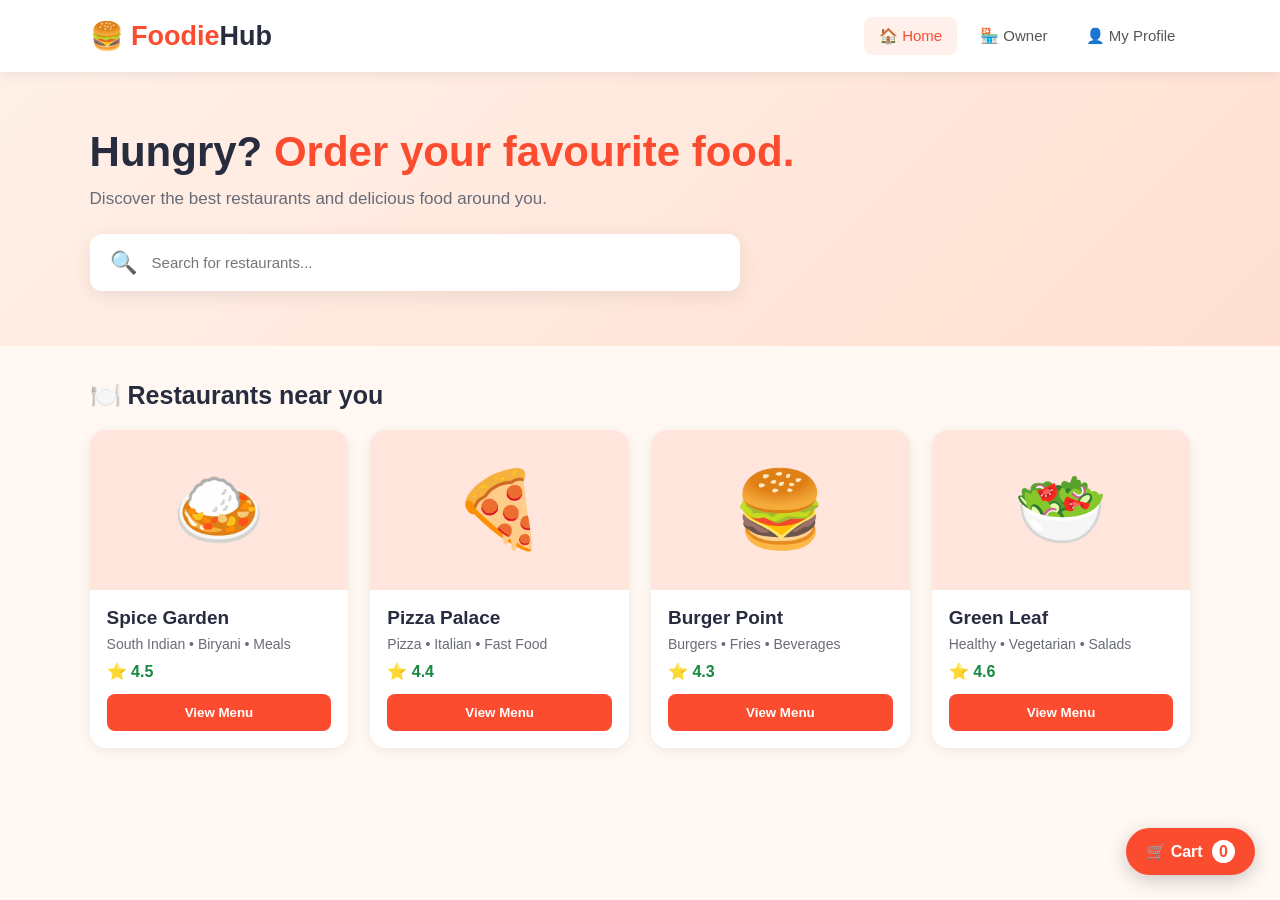
<file: index.html>
<!DOCTYPE html>
<html lang="en">
<head>
<meta charset="UTF-8">
<meta name="viewport" content="width=device-width, initial-scale=1.0">
<title>FoodieHub - Food Delivery</title>
<link rel="stylesheet" href="rest.css">
</head>
<body>
<header>
    <div class="logo">
        🍔 Foodie<span>Hub</span>
    </div>
    <nav>
        <button
            id="customerNav"
            class="active"
            onclick="showPage('customerPage', this)">
            🏠 Home
        </button>
        <button
            onclick="showPage('ownerPage', this)">
            🏪 Owner
        </button>
        <button
            onclick="showPage('profilePage', this)">
            👤 My Profile
        </button>
    </nav>
</header>
<section id="customerPage" class="page active">
    <div class="customer-hero">
        <div class="hero-content">
            <h1>
                Hungry?
                <span>Order your favourite food.</span>
            </h1>
            <p>
                Discover the best restaurants and delicious
                food around you.
            </p>
            <div class="search-container">
                <span>🔍</span>
                <input
                    type="text"
                    id="searchInput"
                    placeholder="Search for restaurants..."
                    onkeyup="searchRestaurants()">
            </div>
        </div>
    </div>
    <div class="container">
        <h2 class="section-title">
            🍽️ Restaurants near you
        </h2>
        <div
            class="restaurant-grid"
            id="restaurantGrid">

            <div
                class="restaurant-card"
                data-name="Spice Garden">
                <div class="restaurant-image">
                    🍛
                </div>
                <div class="restaurant-info">
                    <h3>Spice Garden</h3>
                    <p>
                        South Indian • Biryani • Meals
                    </p>
                    <span class="rating">
                        ⭐ 4.5
                    </span>
                    <button
                        class="view-menu"
                        onclick="openRestaurant('Spice Garden')">
                        View Menu
                    </button>
                </div>
            </div>

            <div
                class="restaurant-card"
                data-name="Pizza Palace">
                <div class="restaurant-image">
                    🍕
                </div>
                <div class="restaurant-info">
                    <h3>Pizza Palace</h3>
                    <p>
                        Pizza • Italian • Fast Food
                    </p>
                    <span class="rating">
                        ⭐ 4.4
                    </span>
                    <button
                        class="view-menu"
                        onclick="openRestaurant('Pizza Palace')">
                        View Menu
                    </button>
                </div>
            </div>
            <div
                class="restaurant-card"
                data-name="Burger Point">
                <div class="restaurant-image">
                    🍔
                </div>
                <div class="restaurant-info">
                    <h3>Burger Point</h3>
                    <p>
                        Burgers • Fries • Beverages
                    </p>
                    <span class="rating">
                        ⭐ 4.3
                    </span>
                    <button
                        class="view-menu"
                        onclick="openRestaurant('Burger Point')">
                        View Menu
                    </button>
                </div>
            </div>
            
            <div
                class="restaurant-card"
                data-name="Green Leaf">
                <div class="restaurant-image">
                    🥗
                </div>
                <div class="restaurant-info">
                    <h3>Green Leaf</h3>
                    <p>
                        Healthy • Vegetarian • Salads
                    </p>
                    <span class="rating">
                        ⭐ 4.6
                    </span>
                    <button
                        class="view-menu"
                        onclick="openRestaurant('Green Leaf')">
                        View Menu
                    </button>
                </div>
            </div>
        </div>
    </div>

    <div
        id="menuSection"
        class="menu-section hidden">

        <button
            class="back-button"
            onclick="closeMenu()">
            ← Back to Restaurants
        </button>
        <div class="restaurant-heading">
            <h2 id="selectedRestaurant"></h2>
            <p id="restaurantDescription"></p>
        </div>
        <div
            class="menu-grid"
            id="menuGrid">
        </div>
    </div>
</section>

<section
    id="ownerPage"
    class="page owner-page">
    <div class="owner-top">
        <h1>
            🏪 Owner Dashboard
        </h1>
        <p>
            Manage your restaurant orders and sales.
        </p>
    </div>

    <div class="stats">
        <div class="stat-card">
            <p>Total Orders</p>
            <h2 id="totalOrders">0</h2>
        </div>
        <div class="stat-card">
            <p>Pending Orders</p>
            <h2 id="pendingOrders">0</h2>
        </div>
        <div class="stat-card">
            <p>Delivered</p>
            <h2 id="deliveredOrders">0</h2>
        </div>
        <div class="stat-card">
            <p>Total Sales</p>
            <h2 id="totalSales">₹0</h2>
        </div>
    </div>

    <h2 class="section-title">
        📦 Customer Orders
    </h2>
    <div id="ordersContainer">
    </div>
</section>

<section
    id="profilePage"
    class="page profile-page">
    <div class="profile-header">
        <div class="profile-photo">
            👩
        </div>
        <div>
            <h2 id="profileName">
                Sridharshini
            </h2>
            <p>dharshini07@gmail.com</p>
            <p> 📱 +91 97500 17083</p>
        </div>
    </div>

    <div class="profile-grid">
        
        <div class="profile-card">
            <h3>
                👤 Personal Information
            </h3>
            <div class="profile-row">
                <span>Name</span>
                <br>
                <strong>Sridharshini</strong>
            </div>
            <div class="profile-row">
                <span>Email</span>
                <br>
                <strong>
                    dharshini07@gmail.com
                </strong>
            </div>
            <div class="profile-row">
                <span>Phone</span>
                <br>
                <strong>
                    +91 97500 17083
                </strong>
            </div>
        </div>

        <div class="profile-card">
            <h3>
                📍 Saved Address
            </h3>
            <div class="profile-row">
                <strong> Home</strong>
                <br>
                <span>
                    62, Anna Nagar,
                    Bhavani, Tamil Nadu
                </span>
            </div>
            <div class="profile-row">
                <strong>
                    Office
                </strong>
                <br>
                <span>
                    IT Park Road,
                    Bhavani, Tamil Nadu
                </span>
            </div>
        </div>
        
        <div class="profile-card">
            <h3>
                🧾 My Order History
            </h3>
            <div id="profileOrders">
                <p>
                    No orders yet.
                </p>
            </div>
        </div>
        
        <div class="profile-card">
            <h3>
                ⚙️ Account
            </h3>
            <div class="profile-row">
                🔔 Notifications
            </div>
            <div class="profile-row">
                ❤️ Favourite Restaurants
            </div>
            <div class="profile-row">
                💳 Payment Methods
            </div>
            <div class="profile-row">
                🛟 Help & Support
            </div>
        </div>
    </div>
</section>

<div
    class="cart-button"
    onclick="openCart()">
    🛒 Cart
    <span
        id="cartCount"
        class="cart-count">
        0
    </span>
</div>

<div
    id="cartModal"
    class="modal">
    <div class="modal-box">
        <div class="modal-header">
            <h2>
                🛒 Your Cart
            </h2>
            <span
                class="close"
                onclick="closeCart()">
                ×
            </span>
        </div>
        <div id="cartItems">
        </div>
        <div class="total">
            <span>
                Total
            </span>
            <span id="cartTotal">
                ₹0
            </span>
        </div>
        <button
            class="checkout"
            onclick="placeOrder()">
            Place Order
        </button>
    </div>
</div>
<div
    id="toast"
    class="toast">
    Item added to cart!
</div>
<script src="rest.js"></script>
</body>
</html>
</file>
<file: rest.css>
* {
    margin: 0;
    padding: 0;
    box-sizing: border-box;
    font-family: Arial, Helvetica, sans-serif;
}
body {
    background: #fff8f3;
    color: #282c3f;
}
button {
    cursor: pointer;
}

.hidden {
    display: none !important;
}

header {
    background: white;
    height: 72px;
    display: flex;
    align-items: center;
    justify-content: space-between;
    padding: 0 7%;
    box-shadow: 0 2px 12px rgba(0,0,0,0.08);
    position: sticky;
    top: 0;
    z-index: 1000;
}

.logo {
    font-size: 27px;
    font-weight: bold;
    color: #fc4c2f;
}

.logo span {
    color: #282c3f;
}

nav {
    display: flex;
    gap: 8px;
}

nav button {
    border: none;
    background: transparent;
    padding: 10px 15px;
    color: #555;
    font-size: 15px;
    border-radius: 8px;
}

nav button:hover,
nav button.active {
    color: #fc4c2f;
    background: #fff0eb;
}


.page {
    display: none;
    min-height: calc(100vh - 72px);
}

.page.active {
    display: block;
}


.customer-hero {
    background: linear-gradient(
        135deg,
        #fff0e8,
        #ffe0d2
    );

    padding: 55px 7%;
}

.hero-content {
    max-width: 850px;
}

.hero-content h1 {
    font-size: 42px;
    line-height: 1.2;
    margin-bottom: 12px;
}

.hero-content h1 span {
    color: #fc4c2f;
}

.hero-content p {
    color: #686b78;
    font-size: 17px;
    margin-bottom: 25px;
}


.search-container {
    background: white;
    max-width: 650px;
    display: flex;
    align-items: center;
    border-radius: 12px;
    padding: 5px;
    box-shadow: 0 5px 20px rgba(0,0,0,0.08);
}

.search-container span {
    font-size: 22px;
    margin-left: 15px;
}

.search-container input {
    flex: 1;
    border: none;
    outline: none;
    padding: 15px;
    font-size: 15px;
}


.container {
    padding: 35px 7%;
}

.section-title {
    font-size: 25px;
    margin-bottom: 20px;
}


.restaurant-grid {
    display: grid;
    grid-template-columns:
        repeat(auto-fit, minmax(230px, 1fr));

    gap: 22px;
}

.restaurant-card {
    background: white;
    border-radius: 16px;
    overflow: hidden;
    box-shadow: 0 3px 14px rgba(0,0,0,0.07);
    transition: 0.3s;
}

.restaurant-card:hover {
    transform: translateY(-5px);
    box-shadow: 0 7px 20px rgba(0,0,0,0.12);
}

.restaurant-image {
    height: 160px;
    background: #ffe5dc;
    display: flex;
    align-items: center;
    justify-content: center;
    font-size: 75px;
}

.restaurant-info {
    padding: 17px;
}

.restaurant-info h3 {
    font-size: 19px;
    margin-bottom: 7px;
}

.restaurant-info p {
    color: #686b78;
    font-size: 14px;
    margin-bottom: 10px;
}

.rating {
    color: #168a42;
    font-weight: bold;
}

.view-menu {
    margin-top: 13px;
    width: 100%;
    padding: 11px;
    border: none;
    background: #fc4c2f;
    color: white;
    border-radius: 8px;
    font-weight: bold;
}


.menu-section {
    padding: 30px 7%;
    background: #fffaf7;
}

.back-button {
    border: none;
    background: #282c3f;
    color: white;
    padding: 9px 15px;
    border-radius: 7px;
    margin-bottom: 20px;
}

.restaurant-heading {
    margin-bottom: 20px;
}

.restaurant-heading h2 {
    font-size: 28px;
}

.restaurant-heading p {
    color: #686b78;
    margin-top: 6px;
}

.menu-grid {
    display: grid;
    grid-template-columns:
        repeat(auto-fit, minmax(260px, 1fr));

    gap: 20px;
}

.food-card {
    background: white;
    padding: 18px;
    border-radius: 14px;
    display: flex;
    justify-content: space-between;
    gap: 15px;
    box-shadow: 0 3px 12px rgba(0,0,0,0.06);
}

.food-details {
    flex: 1;
}

.food-image {
    width: 100px;
    height: 100px;
    border-radius: 12px;
    background: #fff0eb;
    display: flex;
    justify-content: center;
    align-items: center;
    font-size: 48px;
}

.food-details h3 {
    margin-bottom: 8px;
}

.food-details p {
    color: #686b78;
    font-size: 13px;
    margin-bottom: 12px;
}

.food-price {
    font-weight: bold;
}

.add-button {
    margin-top: 12px;
    border: 1px solid #fc4c2f;
    color: #fc4c2f;
    background: white;
    padding: 7px 16px;
    border-radius: 7px;
    font-weight: bold;
}

.add-button:hover {
    background: #fff0eb;
}


.cart-button {
    position: fixed;
    right: 25px;
    bottom: 25px;
    background: #fc4c2f;
    color: white;
    padding: 14px 20px;
    border-radius: 30px;
    box-shadow: 0 5px 20px rgba(0,0,0,0.2);
    z-index: 900;
    font-weight: bold;
}

.cart-count {
    background: white;
    color: #fc4c2f;
    padding: 3px 7px;
    border-radius: 50%;
    margin-left: 5px;
}


.modal {
    position: fixed;
    inset: 0;
    background: rgba(0,0,0,0.55);
    display: none;
    align-items: center;
    justify-content: center;
    z-index: 2000;
}

.modal.show {
    display: flex;
}

.modal-box {
    background: white;
    width: 92%;
    max-width: 520px;
    max-height: 85vh;
    overflow-y: auto;
    padding: 25px;
    border-radius: 16px;
}

.modal-header {
    display: flex;
    justify-content: space-between;
    margin-bottom: 20px;
}

.close {
    font-size: 25px;
    cursor: pointer;
}

.cart-item {
    display: flex;
    justify-content: space-between;
    padding: 15px 0;
    border-bottom: 1px solid #eee;
}

.cart-item h4 {
    margin-bottom: 5px;
}

.cart-item small {
    color: #777;
}

.quantity {
    display: flex;
    align-items: center;
    gap: 8px;
}

.quantity button {
    border: 1px solid #ddd;
    background: white;
    width: 27px;
    height: 27px;
    border-radius: 5px;
}

.total {
    display: flex;
    justify-content: space-between;
    margin-top: 20px;
    font-size: 20px;
    font-weight: bold;
}

.checkout {
    width: 100%;
    margin-top: 20px;
    padding: 14px;
    background: #fc4c2f;
    border: none;
    color: white;
    border-radius: 8px;
    font-size: 16px;
    font-weight: bold;
}

.profile-page {
    padding: 40px 7%;
    background: #f8f8f8;
    min-height: calc(100vh - 72px);
}

.profile-header {
    background: white;
    padding: 30px;
    border-radius: 16px;
    display: flex;
    align-items: center;
    gap: 20px;
    box-shadow: 0 3px 12px rgba(0,0,0,0.06);
}

.profile-photo {
    width: 85px;
    height: 85px;
    border-radius: 50%;
    background: #ffddd4;
    display: flex;
    align-items: center;
    justify-content: center;
    font-size: 42px;
}

.profile-header h2 {
    margin-bottom: 7px;
}

.profile-header p {
    color: #777;
}

.profile-grid {
    margin-top: 25px;
    display: grid;
    grid-template-columns: 1fr 1fr;
    gap: 22px;
}

.profile-card {
    background: white;
    padding: 25px;
    border-radius: 15px;
    box-shadow: 0 3px 12px rgba(0,0,0,0.05);
}

.profile-card h3 {
    margin-bottom: 18px;
}

.profile-row {
    padding: 12px 0;
    border-bottom: 1px solid #eee;
}

.profile-row:last-child {
    border-bottom: none;
}

.profile-row span {
    color: #777;
}

.owner-page {
    padding: 40px 7%;
    background: #f7f7f7;
    min-height: calc(100vh - 72px);
}

.owner-top {
    background: white;
    padding: 25px;
    border-radius: 15px;
    margin-bottom: 25px;
}

.owner-top h1 {
    margin-bottom: 8px;
}

.owner-top p {
    color: #777;
}

.stats {
    display: grid;
    grid-template-columns:
        repeat(auto-fit, minmax(180px, 1fr));

    gap: 18px;
    margin-bottom: 30px;
}

.stat-card {
    background: white;
    padding: 22px;
    border-radius: 13px;
    box-shadow: 0 3px 10px rgba(0,0,0,0.05);
}

.stat-card p {
    color: #777;
}

.stat-card h2 {
    color: #fc4c2f;
    margin-top: 10px;
}

.order-card {
    background: white;
    padding: 22px;
    border-radius: 14px;
    margin-bottom: 18px;
    box-shadow: 0 3px 10px rgba(0,0,0,0.05);
}

.order-top {
    display: flex;
    justify-content: space-between;
    margin-bottom: 12px;
}

.order-status {
    background: #fff0eb;
    color: #fc4c2f;
    padding: 6px 12px;
    border-radius: 20px;
    font-size: 13px;
    font-weight: bold;
}

.order-items {
    margin: 12px 0;
    padding-left: 20px;
    color: #555;
}

.order-total {
    font-weight: bold;
    margin-top: 10px;
}

.status-button {
    margin-top: 15px;
    padding: 9px 15px;
    background: #fc4c2f;
    color: white;
    border: none;
    border-radius: 7px;
}

.toast {
    position: fixed;
    bottom: 90px;
    left: 50%;
    transform: translateX(-50%);
    background: #282c3f;
    color: white;
    padding: 13px 22px;
    border-radius: 8px;
    display: none;
    z-index: 3000;
}
.toast.show {
    display: block;
}

@media(max-width: 700px) {
    header {
        padding: 0 4%;
    }
    .logo {
        font-size: 21px;
    }
    nav button {
        padding: 8px;
        font-size: 12px;
    }
    .customer-hero {
        padding: 40px 5%;
    }
    .hero-content h1 {
        font-size: 31px;
    }
    .container,.menu-section,.profile-page,.owner-page {
        padding: 25px 5%;
    }
    .profile-grid {
        grid-template-columns: 1fr;
    }
    .profile-header {
        padding: 20px;
    }
    .food-card {
        flex-direction: column;
    }
    .food-image {
        width: 100%;
        height: 130px;
    }
}
</file>
